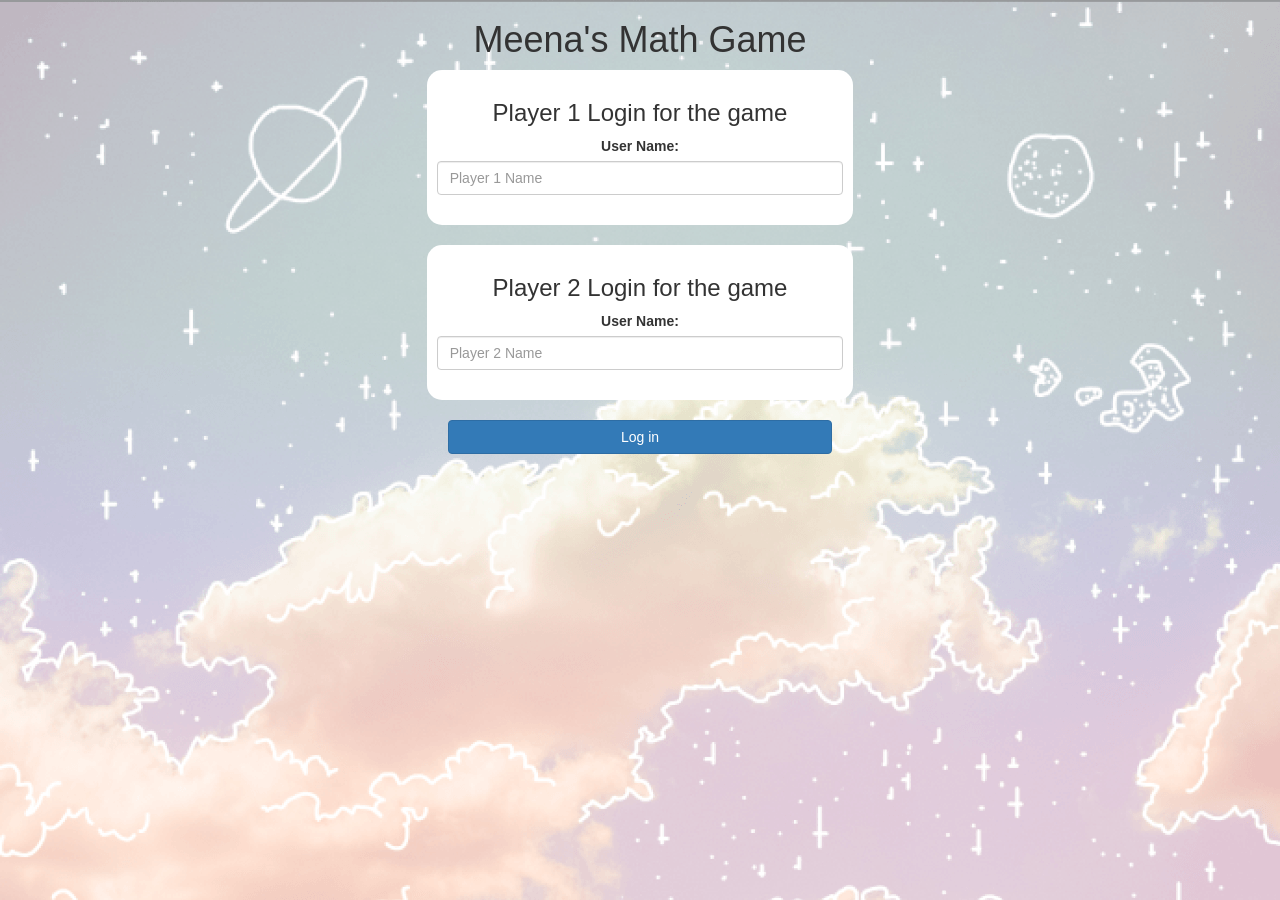
<file: index.html>
<!DOCTYPE html>
<html>
<head>
	<title>Meena's Math Game</title>

<meta name="viewport" content="width=device-width, initial-scale=1">
<link rel="stylesheet" href="https://maxcdn.bootstrapcdn.com/bootstrap/3.4.0/css/bootstrap.min.css">
<script src="https://ajax.googleapis.com/ajax/libs/jquery/3.4.1/jquery.min.js"></script>
<script src="https://maxcdn.bootstrapcdn.com/bootstrap/3.4.0/js/bootstrap.min.js"></script>


<link rel="stylesheet" type="text/css" href="style.css">

<script src="main.js"></script>
</head>
<body>

<center>
	<h1>Meena's Math Game</h1>

	<div class="col-lg-4 col-sm-8 col-xs-11 login_div1">
		<h3 >Player 1 Login for the game</h3>
		<label >User Name:</label>
		 <input type="text" id="player1_name_input" class="form-control" placeholder="Player 1 Name">
		 <br>
	</div>
<br>
	<div class="col-lg-4 col-sm-8 col-xs-11 login_div2">
		<h3 >Player 2 Login for the game</h3>
		  <label >User Name:</label>
		 <input type="text" id="player2_name_input" class="form-control" placeholder="Player 2 Name">
		<br>
	</div>
	<br>
		<button style="width:30%" class="btn btn-primary" onclick="addUser()">Log in</button>
</center>

</body>
</html>
</file>
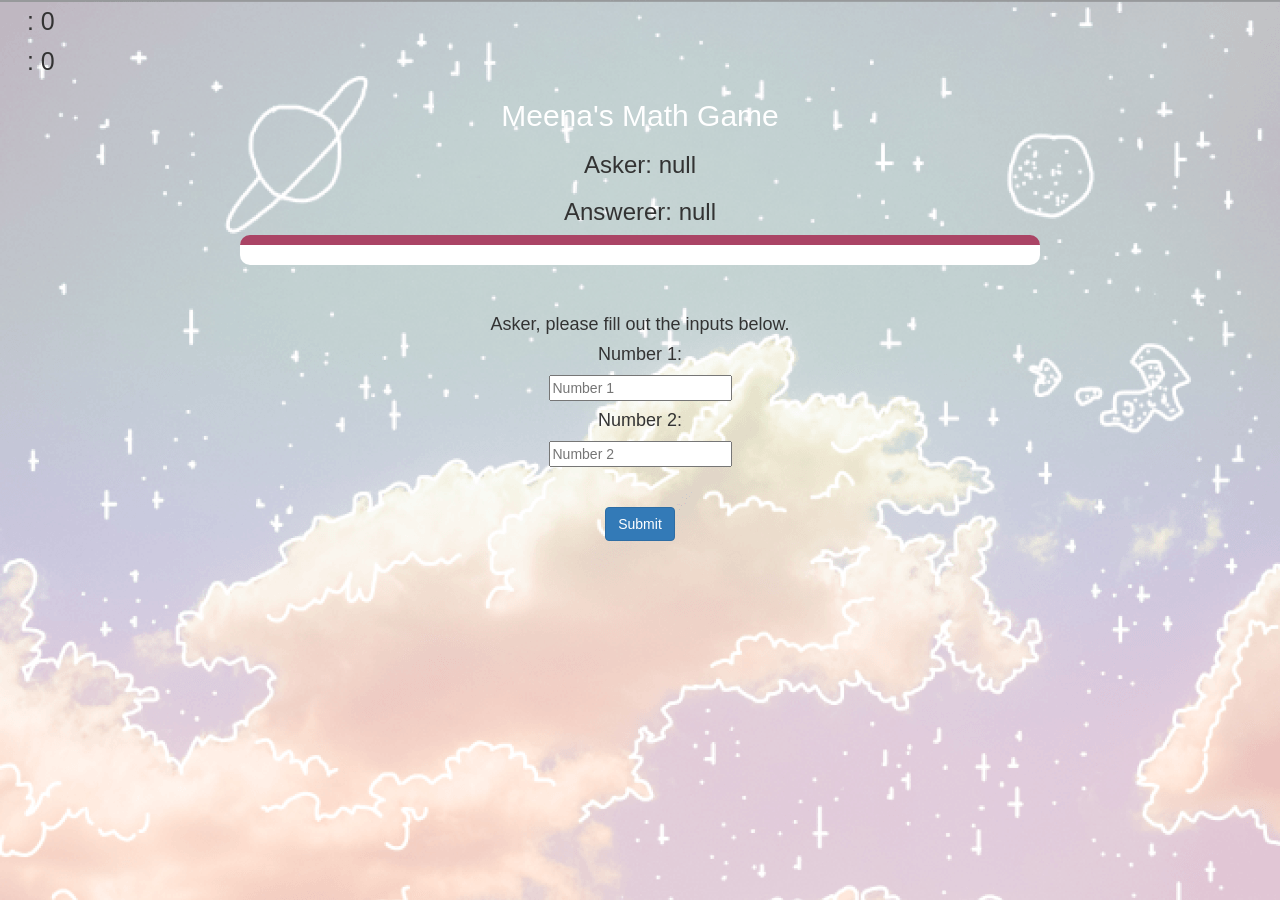
<file: gamepage.html>
<!DOCTYPE html>
<html>
<head>
	<title>Meena's Math Game</title>
<meta name="viewport" content="width=device-width, initial-scale=1">
<link rel="stylesheet" href="https://maxcdn.bootstrapcdn.com/bootstrap/3.4.0/css/bootstrap.min.css">
<script src="https://ajax.googleapis.com/ajax/libs/jquery/3.4.1/jquery.min.js"></script>
<script src="https://maxcdn.bootstrapcdn.com/bootstrap/3.4.0/js/bootstrap.min.js"></script>
<link rel="stylesheet" type="text/css" href="style.css">
</head>
<body>
<h3 id="player1"></h3><span style="font-size:25px" id="player1score"></span>
<br>
<h3 id="player2"></h3><span style="font-size:25px" id="player2score"></span>
<div class="container">
	<center>
		<h2 style="color: white;">Meena's Math Game</h2>
		<h3 id="word_chooser"></h3>
		<h3 id="word_guesser"></h3>
		<div id="output"></div>

		<br>
		<br>
		<h4>Asker, please fill out the inputs below.</43>
		<h4>Number 1:</h4>
		<input id="num1" type="text" placeholder="Number 1">
		<h4>Number 2:</h4>
		<input id="num2" type="text" placeholder="Number 2">
		<br>
		<br>
		<br>
		<button class="btn btn-primary" onclick="send()">Submit</button>
	</center>
</div>

<script src="gamepage.js"></script>
</body>
</html>
</file>
<file: style.css>
body
{
	background-image: url("635988.webp");
}

	.login_div1 , .login_div2
	{
		background: white;
		padding: 10px;
		float: none;
		border-radius: 15px;
	}


#player1 , #player2
{
	display: inline-block;
	margin-left: 20px;
}
#chooser_input
{
	width: 800px;
}
#word_display
{
	letter-spacing: 5px;
}
#output
{
background: white;
border-radius: 10px;
border-top: 10px solid #AA4465;
padding: 10px;
float: none;
text-align: left;
width:800px;
}
</file>
